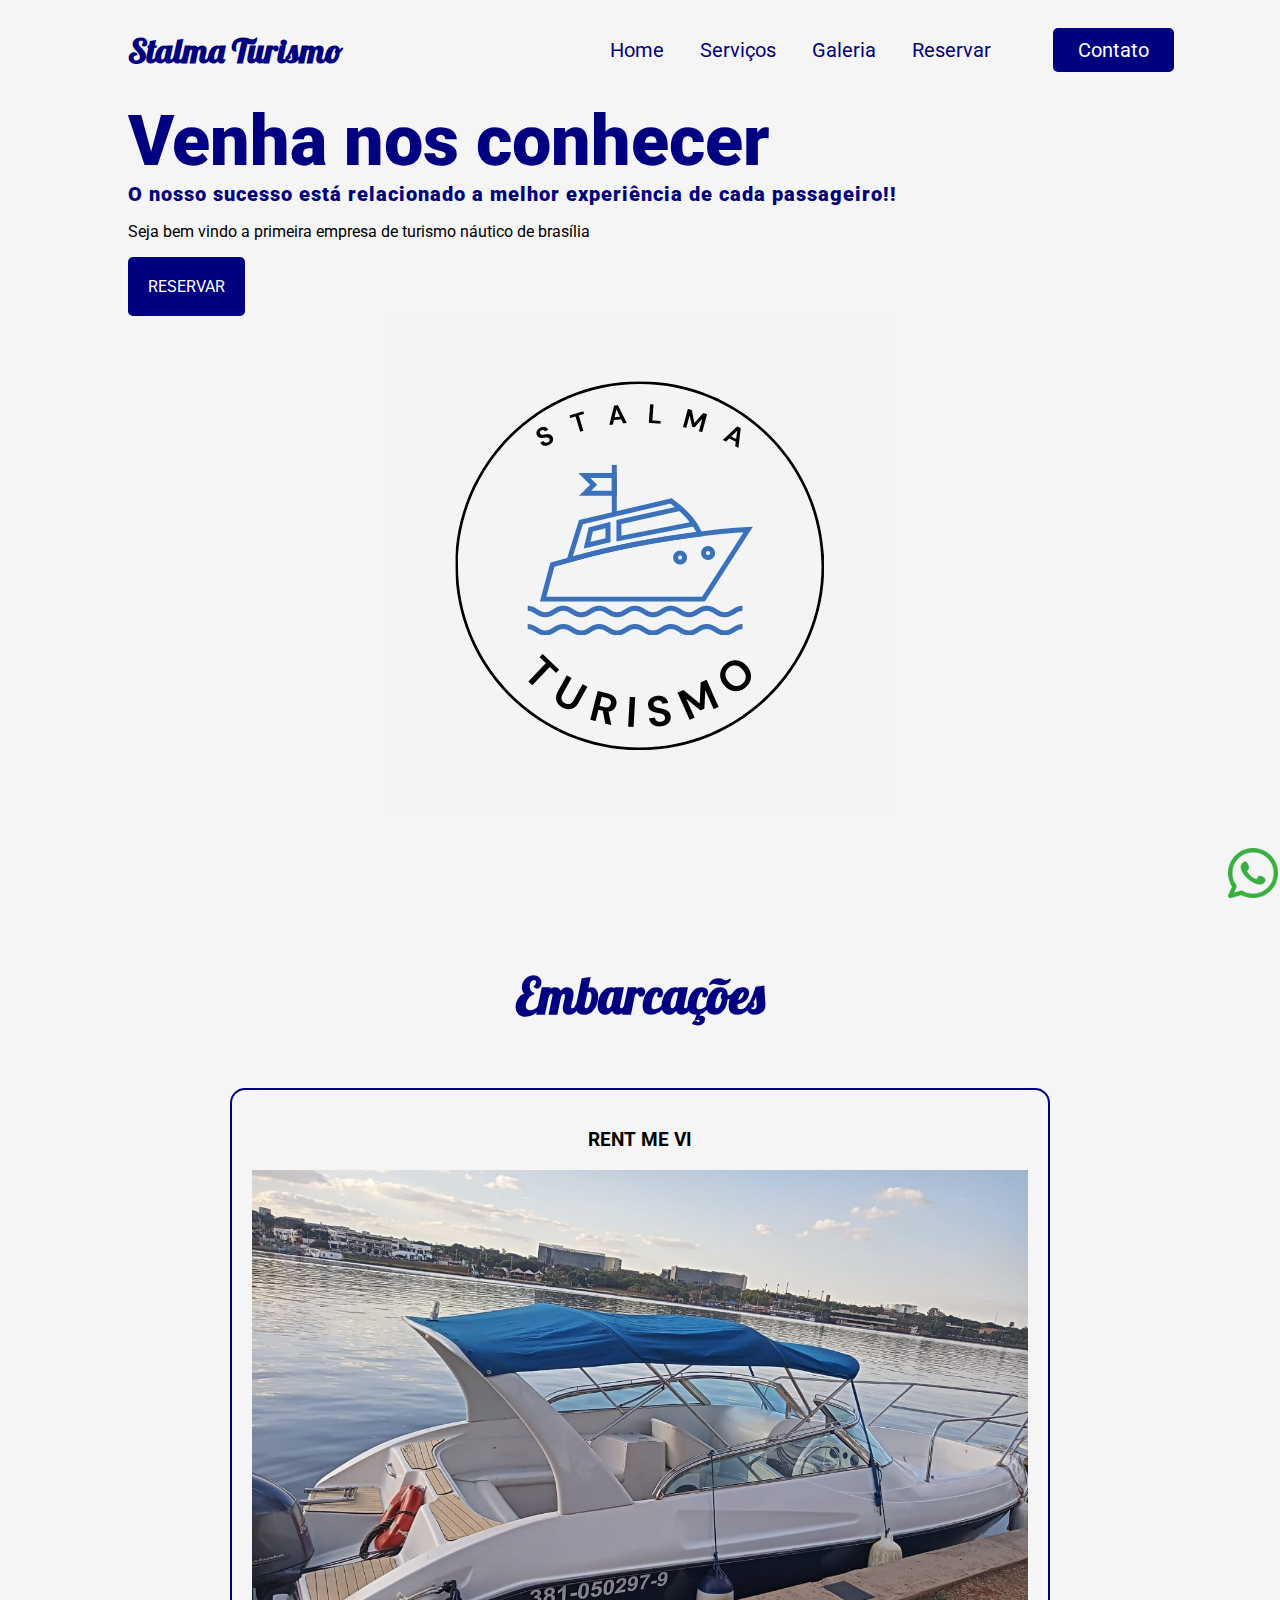
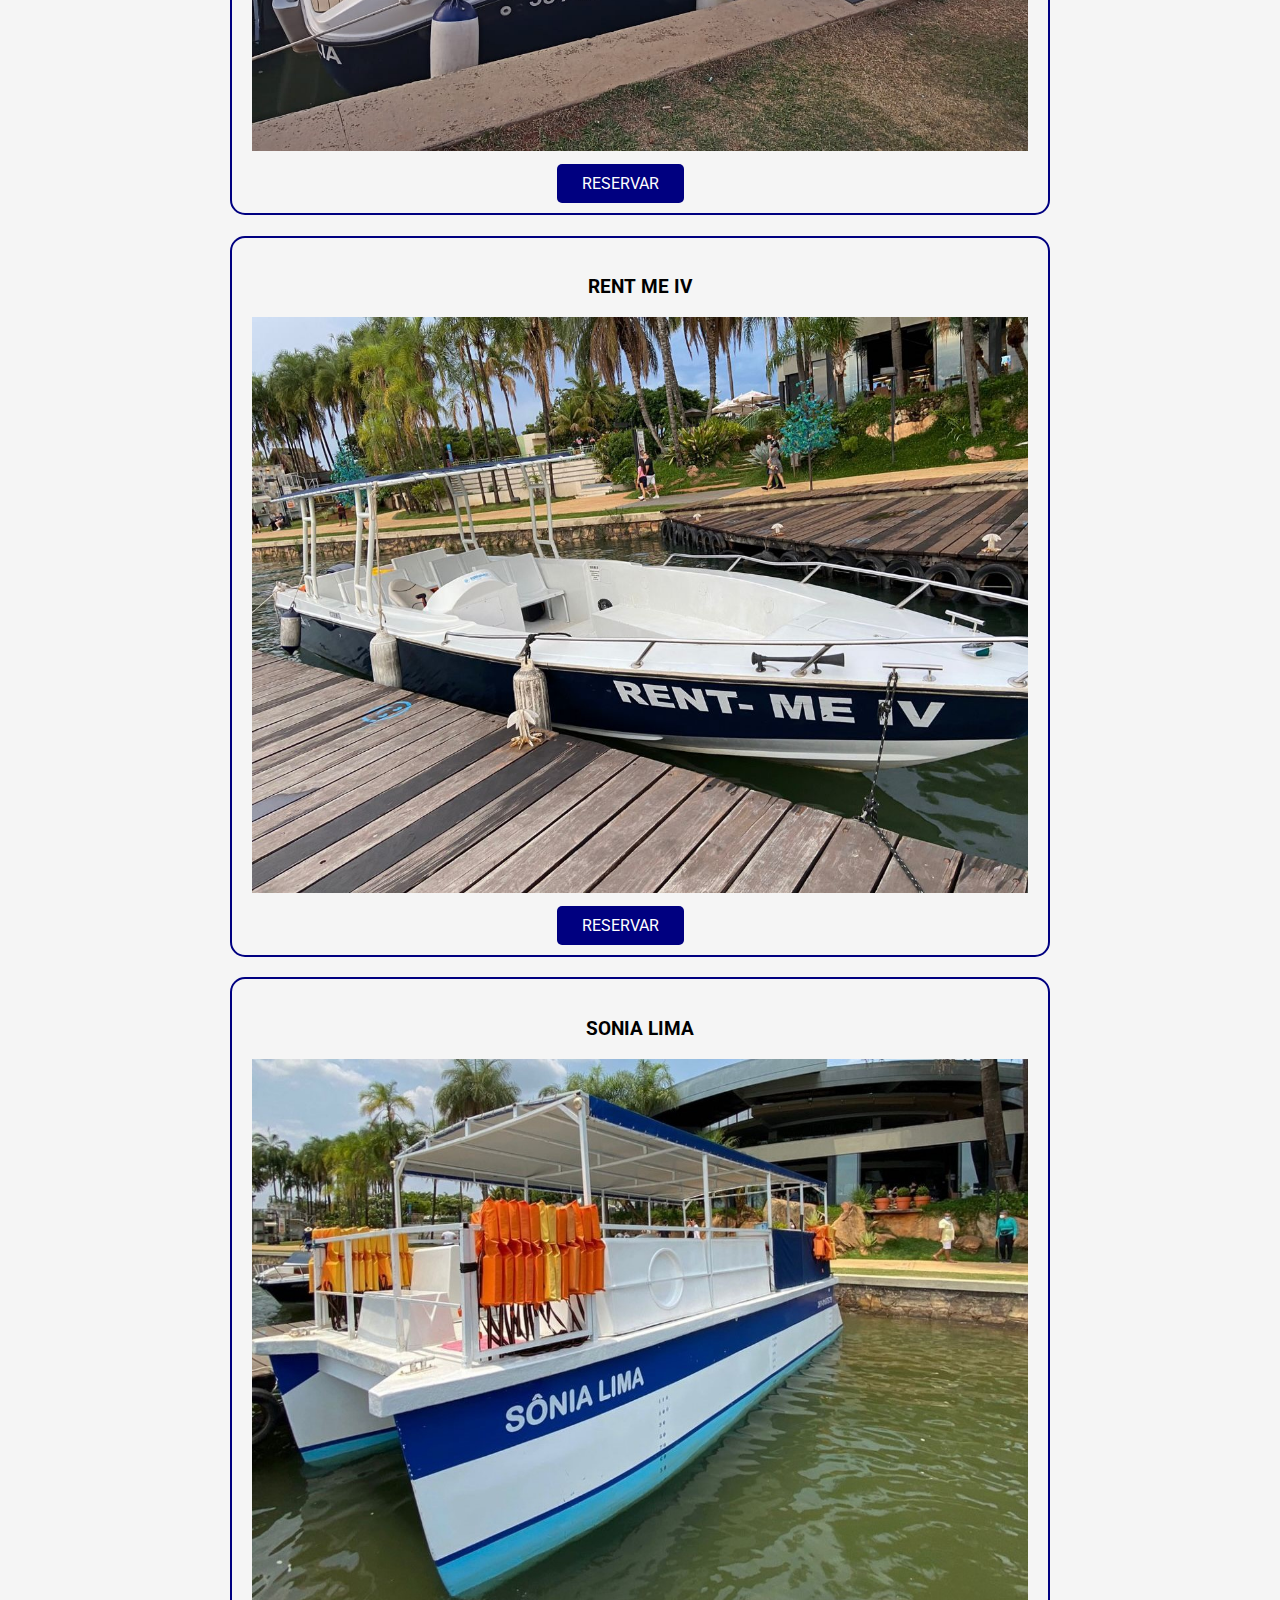
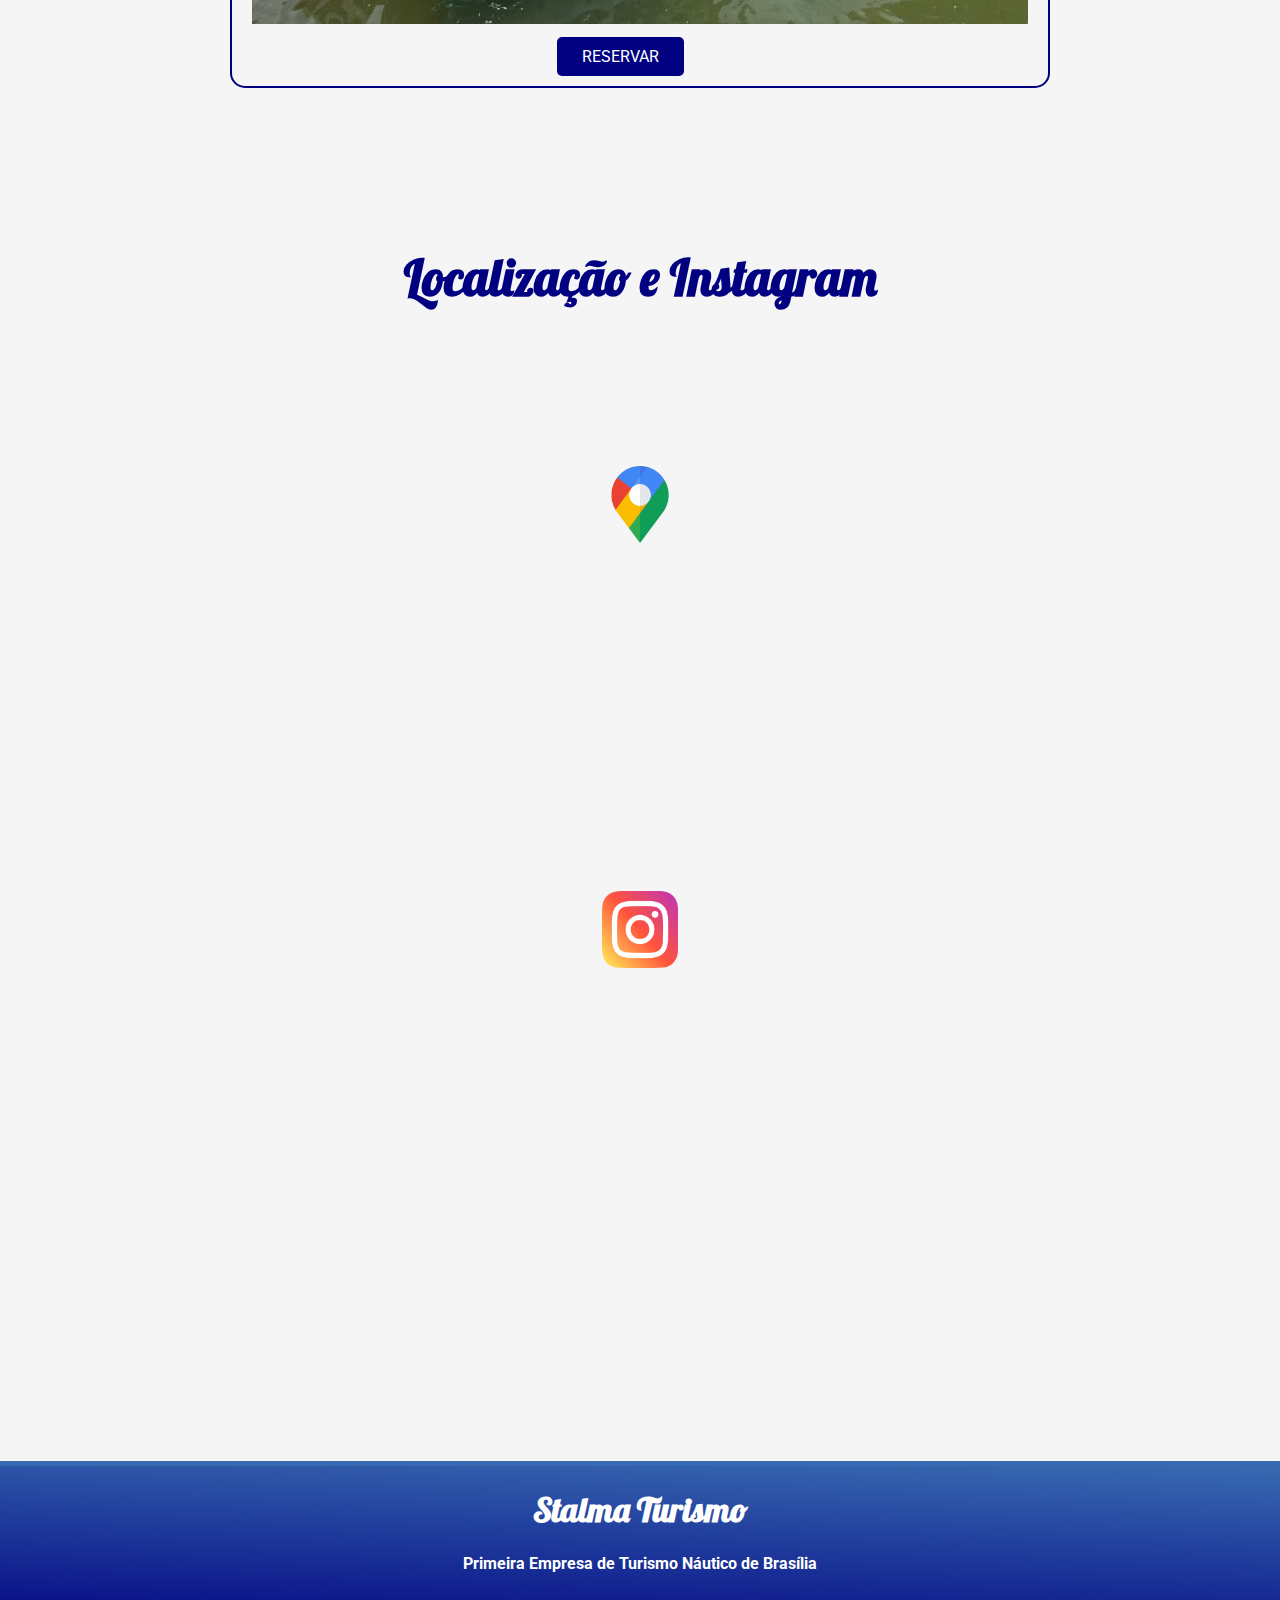
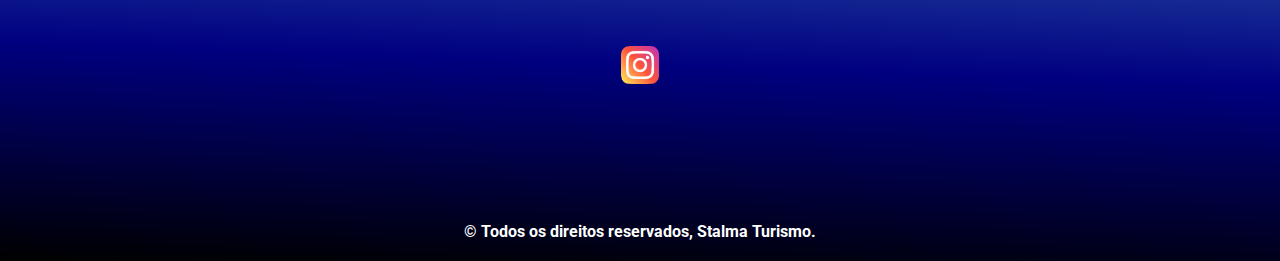
<file: index.html>
<!DOCTYPE html>
<html lang="pt-br">

<head>
    <meta charset="UTF-8">
    <meta name="viewport" content="width=device-width, initial-scale=1.0">
    <meta name="description" content="Primeira Empresa de Passeio de Barco">
    <meta name="Keywords" content="Passeio de Barco brasilia, turismo nautico">
    <link rel="stylesheet" href="css/estilo.css">
    <link rel="stylesheet" href="css/responsivo.css">
    <link rel="icon" href="img/fficon.png" type="img">
    <title>Passeio de Barco Stalma Turismo.</title>
</head>

<body style="background-color: whitesmoke;">

    <nav class="navbar">
        <div class="logo">
            <h1>Stalma Turismo</h1>

        </div>
        <div class="menu">
            <a id="c" href="#">Home</a>
            <a id="b" href="https://contate.me/stalma-turismo" target="_blank">Serviços</a>
            <a href="sobre.html">Galeria</a>
            <a id="a" href="https://contate.me/stalma-turismo" target="_blank">Reservar</a>
            <a id="botao" href="https://contate.me/stalma-turismo" target="_blank">Contato</a>
        </div>

    </nav>

    <header style="background-color: whitesmoke;" class="header">

        <div class="headline">
            <h2 style="font-size: 70px;">Venha nos conhecer</h2>
            <h2 style="letter-spacing: 1px;">O nosso sucesso está relacionado a melhor experiência de cada
                passageiro!!
            </h2>

            <p> Seja bem vindo a primeira empresa de turismo náutico de brasília </p>

            <a href="https://contate.me/stalma-turismo" target="_blank" class="contact"> Reservar</a>
        </div>

        <div class="img-headline">
            <img src="img/logo.png" height="75%">
        </div>

    </header>
    <div class="section">
        <h2>Embarcações</h2>
        <div class="servicos">
            <div class="card">
                <div class="card-text">
                    <h3>RENT ME VI</h3>
                    <img src="img/RentMeVI.jpeg" width="100%">
                    <br><br>
                    <a class="bot" href="https://contate.me/stalma-turismo" target="_blank">RESERVAR</a>
                </div>

            </div>
            <div class="card">
                <div class="card-text">
                    <h3>RENT ME IV</h3>
                    <img src="img/RentMeIV.jpeg" width="100%">
                    <br><br>
                    <a class="bot" href="https://contate.me/stalma-turismo" target="_blank">RESERVAR</a>

                </div>

            </div>

            <div class="card">

                <div class="card-text">
                    <h3>SONIA LIMA</h3>
                    <img src="img/SoniaLima.jpeg" width="100%">
                    <br><br>
                    <a class="bot" href="https://contate.me/stalma-turismo" target="_blank">RESERVAR</a>

                </div>


            </div>

        </div>
    </div>

    <div class="segunda">

        <h2>Localização e Instagram</h2>

        <div class="localizacao">

            <div class="loc">

                <h3> <img src="img/google-maps.png" width="15%" height="15%"> </h3>

                <iframe
                    src="https://www.google.com/maps/embed?pb=!1m18!1m12!1m3!1d570.611144766694!2d-47.874039404272274!3d-15.825088214131783!2m3!1f0!2f0!3f0!3m2!1i1024!2i768!4f13.1!3m3!1m2!1s0x935a2568113b0365%3A0x302613983c9bfa97!2sStalma%20Turismo%20Passeio%20de%20Barco!5e0!3m2!1spt-BR!2sbr!4v1722608416968!5m2!1spt-BR!2sbr"
                    width="300" height="300" style="border:0;" allowfullscreen="" loading="lazy"
                    referrerpolicy="no-referrer-when-downgrade"></iframe>

            </div>

            <div class="loc">

                <h3> <img src="img/instagram.png" width="15%" height="15%"> </h3>


                <iframe id="frame" width="300" height="300" src="https://www.instagram.com/p/CrHMwSSpaKV/embed"
                    frameborder="0"></iframe>

            </div>

        </div>




    </div>


    <footer>

        <div class="logo-rodape">
            <b>
                <h1 class="empresa">Stalma Turismo</h1>
            </b>
            <b>
                <p style="color: white;">Primeira Empresa de Turismo Náutico de Brasília</p>
            </b>

            <br><br>

            <a href="https://www.instagram.com/passeios_staturismo?utm_source=ig_web_button_share_sheet&igsh=ZDNlZDc0MzIxNw=="
                target="_blank">
                <h3> <img src="img/instagram.png" width="3%" height="3%"> </h3>
            </a>

        </div>

        <br><br><br><br><br><br>
        <b style="color: white;">© Todos os direitos reservados, Stalma Turismo.</b>
    </footer>

    <a href="https://contate.me/stalma-turismo" target="_blank"> <img class="whats" src="img/whatsapp (1).png"></a>

</body>


</html>
</file>
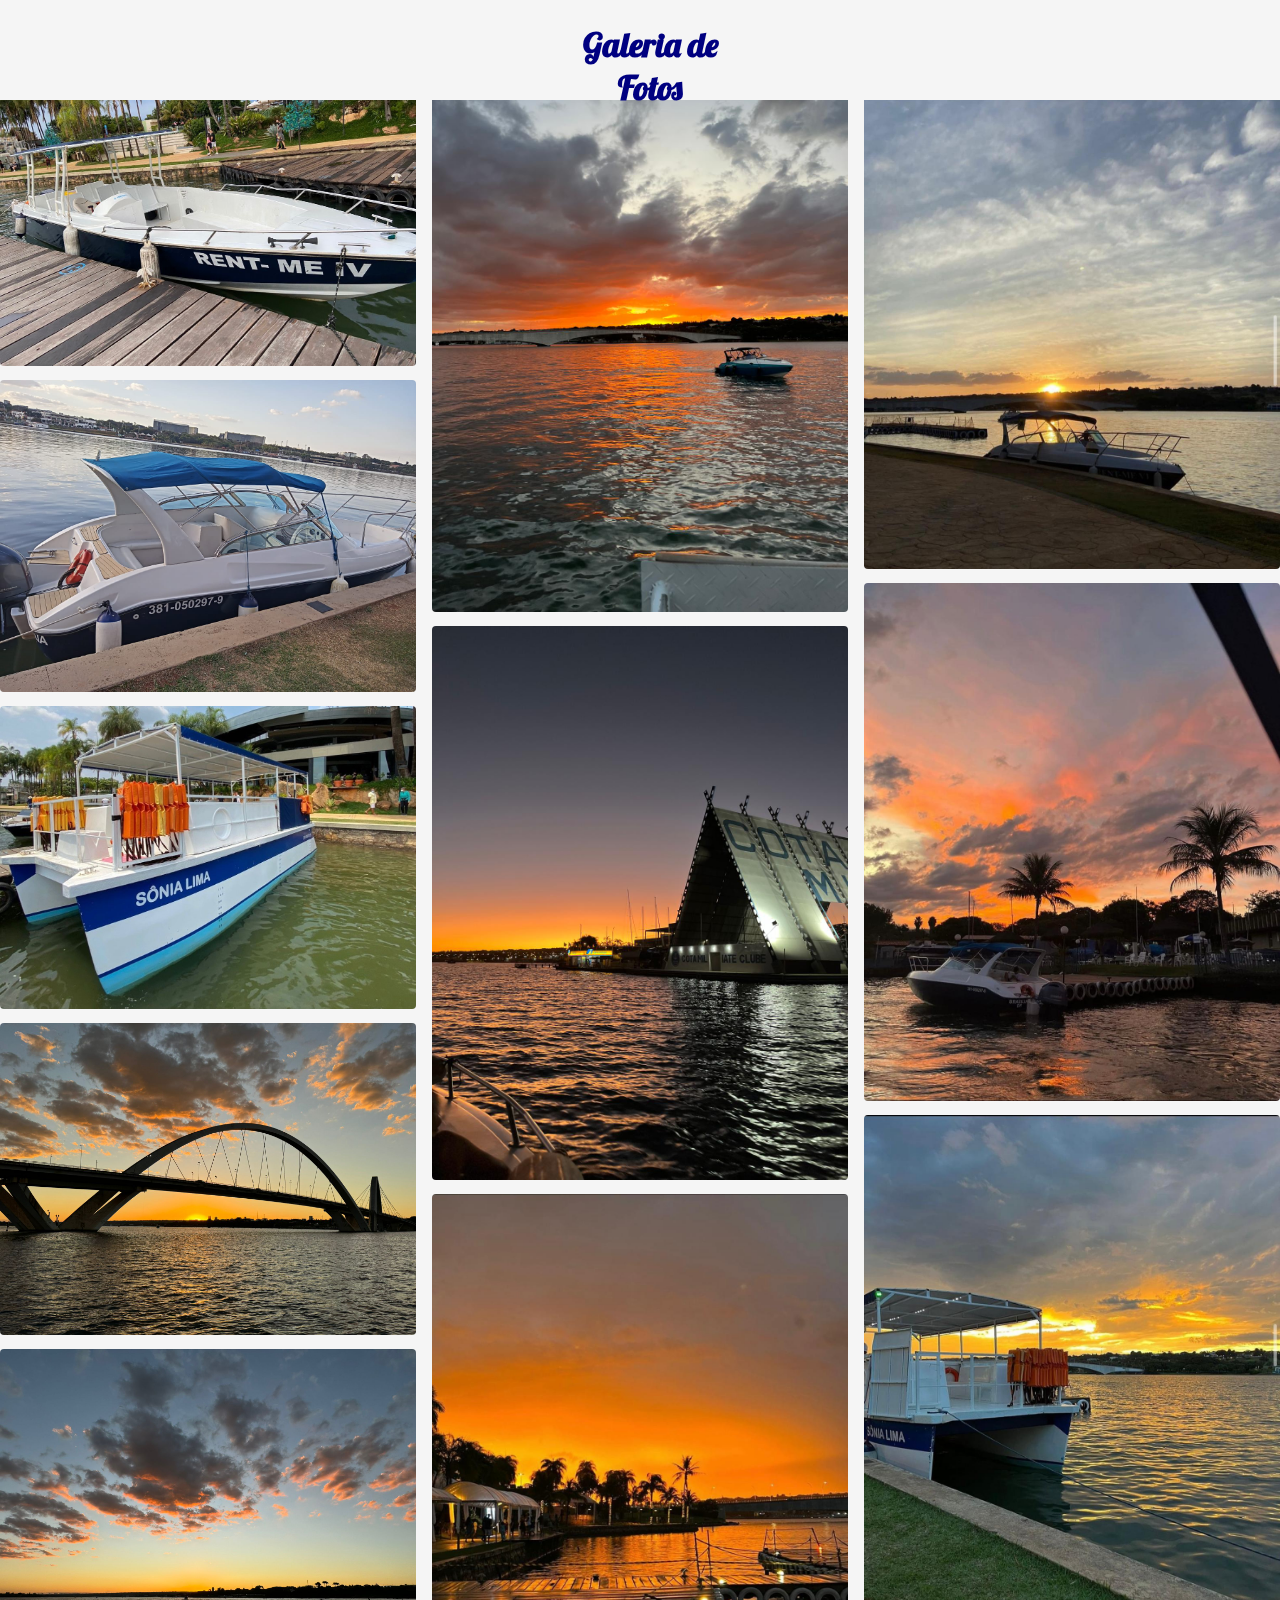
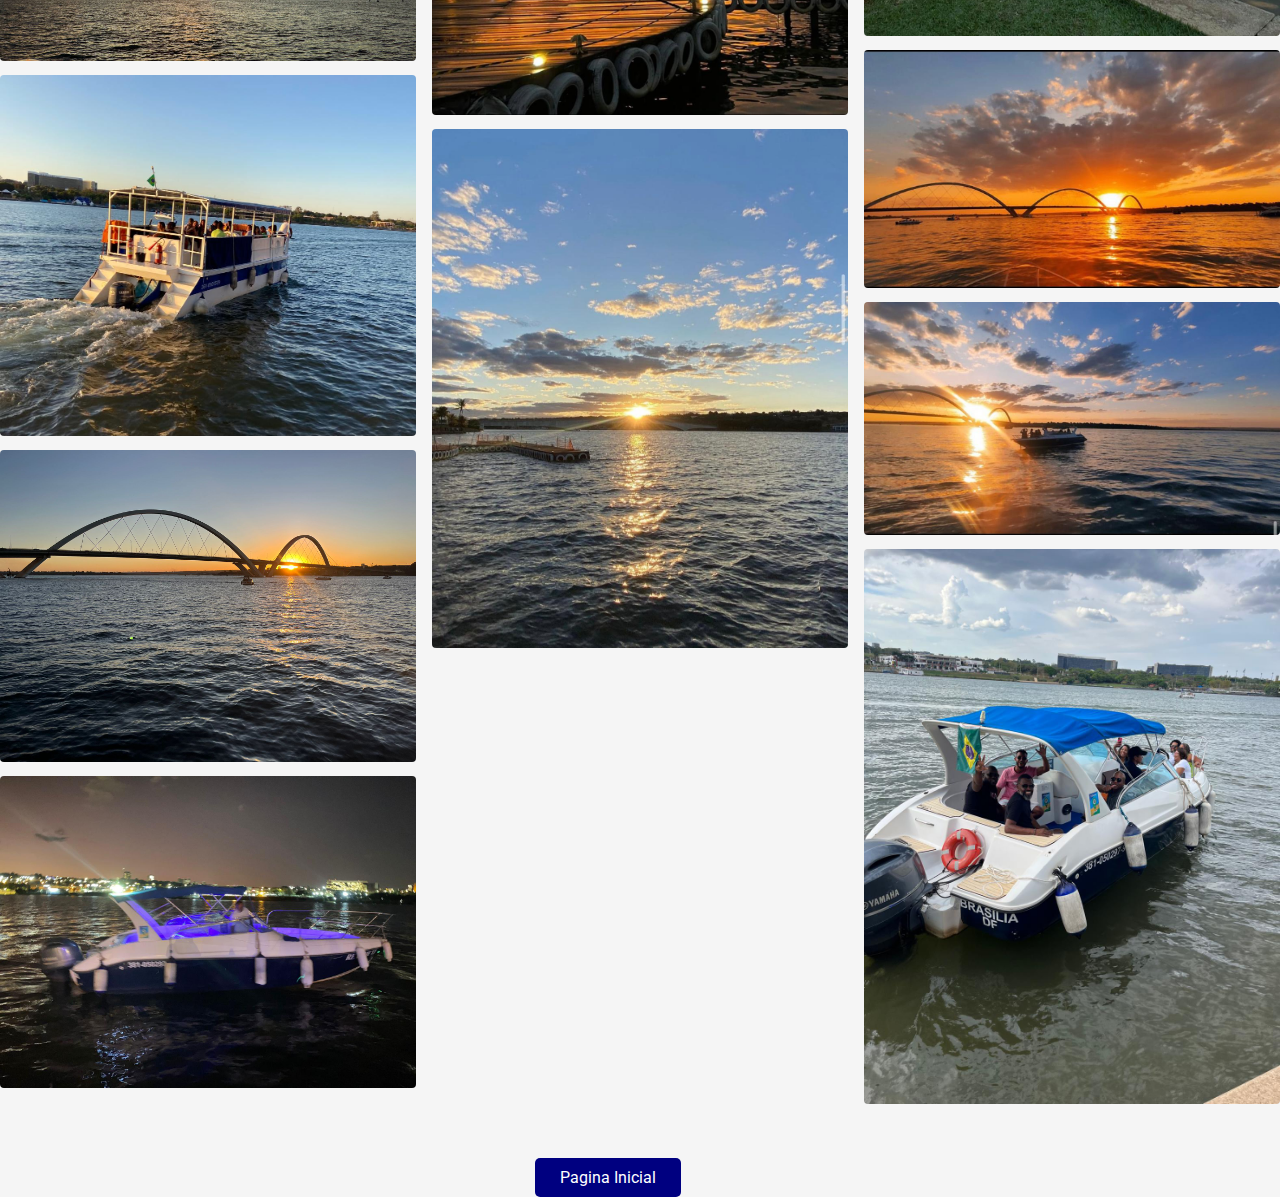
<file: sobre.html>
<!DOCTYPE html>
<html lang="pt-br">

<head>
    <meta charset="UTF-8">
    <meta name="viewport" content="width=device-width, initial-scale=1.0">
    <link rel="stylesheet" href="css/sobre.css">
    <link rel="stylesheet" href="css/responsivo.css">
    <title>Galeria</title>
</head>

<body style="background-color: whitesmoke;">

    <nav class="navbar">
        <div class="logob">
            <h1>Galeria de Fotos</h1>

        </div>

        <br><br><br>



    </nav>

    <br><br><br>

    <div class="section" style="column-count: 3;" class="nois">




        </video>

        <img style="border-radius: 4px; margin-bottom: 10px;" src="img/RentMeIV.jpeg" width="100%">

        <img style="border-radius: 4px; margin-bottom: 10px;" src="img/RentMeVI.jpeg" width="100%">

        <img style="border-radius: 4px; margin-bottom: 10px;" src="img/SoniaLima.jpeg" width="100%">

        <img style="border-radius: 4px; margin-bottom: 10px;" src="img/WhatsApp Image 2024-07-04 at 13.13.54.jpeg"
            width="100%">

        <img style="border-radius: 4px; margin-bottom: 10px;" src="img/WhatsApp Image 2024-07-04 at 13.13.55.jpeg"
            width="100%">

        <img style="border-radius: 4px; margin-bottom: 10px;" src="img/WhatsApp Image 2024-07-04 at 13.15.42.jpeg"
            width="100%">

        <img style="border-radius: 4px; margin-bottom: 10px;" src="img/WhatsApp Image 2024-07-13 at 18.06.34.jpeg"
            width="100%">

        <img style="border-radius: 4px; margin-bottom: 10px;" src="img/WhatsApp Image 2024-08-03 at 00.31.06.jpeg"
            width="100%">

        <img style="border-radius: 4px; margin-bottom: 10px;" src="img/WhatsApp Image 2024-08-03 at 00.40.01.jpeg"
            width="100%">

        <img style="border-radius: 4px; margin-bottom: 10px;" src="img/WhatsApp Image 2024-08-03 at 00.40.02 (1).jpeg"
            width="100%">

        <img style="border-radius: 4px; margin-bottom: 10px;" src="img/WhatsApp Image 2024-08-03 at 00.40.02 (2).jpeg"
            width="100%">

        <img style="border-radius: 4px; margin-bottom: 10px;" src="img/WhatsApp Image 2024-08-03 at 00.40.02 (3).jpeg"
            width="100%">

        <img style="border-radius: 4px; margin-bottom: 10px;" src="img/WhatsApp Image 2024-08-03 at 00.40.02 (4).jpeg"
            width="100%">

        <img style="border-radius: 4px; margin-bottom: 10px;" src="img/WhatsApp Image 2024-08-03 at 00.40.02 (5).jpeg"
            width="100%">

        <img style="border-radius: 4px; margin-bottom: 10px;" src="img/WhatsApp Image 2024-08-03 at 00.40.02 (6).jpeg"
            width="100%">

        <img style="border-radius: 4px; margin-bottom: 10px;" src="img/WhatsApp Image 2024-08-03 at 00.40.02 (7).jpeg"
            width="100%">

        <img style="border-radius: 4px; margin-bottom: 10px;" src="img/WhatsApp Image 2024-08-03 at 00.40.02 (8).jpeg"
            width="100%">

        <img style="border-radius: 4px; margin-bottom: 10px;" src="img/WhatsApp Image 2024-08-03 at 00.40.02.jpeg"
            width="100%">




    </div>

    <footer>
        <a style="text-decoration: none;" id="botaob" href="index.html">Pagina Inicial</a>

    </footer>
</body>


</html>
</file>
<file: css/estilo.css>
@import url('https://fonts.googleapis.com/css2?family=Lobster&family=Roboto:ital,wght@0,100;0,300;0,400;0,500;0,700;0,900;1,100;1,300;1,400;1,500;1,700;1,900&display=swap');


* {
    box-sizing: border-box;
}

body {
    margin: 0;
    font-family: "Roboto", sans-serif;
}

.navbar {
    background-color: whitesmoke;
    display: flex;
    flex-flow: row wrap;
    height: 100px;
    /* background-color: aquamarine; */
    justify-content: center;
    align-items: center;
    position: fixed;
    width: 100%;
}

.logo {
    flex: 20%;
    /* border: 1px solid red; */
    text-align: left;
    margin-left: 10%;
}

.logo h1 {
    font-family: "Lobster", sans-serif;
    color: #000080;
    font-size: 34px;
}

.menu {
    flex: 70%;
    /* border: 1px solid red; */
    text-align: right;
    padding: 20px;
}

.menu a {
    color: #000080;
    text-decoration: none;
    font-size: 20px;
    padding: 20px 16px;
}

.menu a:hover {
    color: #386ab1;
    border-top: 4px solid #000080;

}

#botao {
    background: #000080;
    padding: 10px 25px;
    color: white;
    border-radius: 5px;
    margin-right: 10%;
    margin-left: 5%;
}

#botao:hover {
    border: none;
    background-color: #386ab1;
}

.header {
    display: flex;
    flex-flow: row wrap;
    justify-content: center;
    align-items: center;
    background: white;
    padding-top: 100px;

}

.headline {
    flex: 40%;
    margin-left: 10%;
    /* border: 1px solid black; */
}

.headline h2 {
    font-weight: 900;
    font-size: 20px;
    color: #000080;
    padding: 0;
    margin: 0;
}

.contact {
    display: inline-block;
    background: #000080;
    padding: 20px;
    color: white;
    text-transform: uppercase;
    border-radius: 5px;
    text-decoration: none;

}

.contact:hover {
    background: #386ab1;
}

.headline:p {
    color: gray;
    text-align: center;
}

.img-headline {
    margin-left: 10%;
    margin-right: 10%;
    flex: 40%;
    /* border: 1px solid black; */
    text-align: center;
}

.section {
    display: inline-block;
    margin-top: 80px;
    /* border: 1px solid black; */
    margin-left: 5%;
    margin-right: 5%;
    width: 90%;
    padding: 5%;
    text-align: center;
}

.section h2 {
    width: 100%;
    font-size: 50px;
    margin: 0%;
    font-family: "Lobster", sans-serif;
    font-weight: bold;
    color: #000080;
}

.servicos {
    display: inline-block;
    margin-top: 5%;

}

.card {
    display: inline-block;
    width: 80%;
    padding: 20px;
    margin: 1%;
    border: 2px solid #000080;
    border-radius: 15px;
    background-color: whitesmoke;
}



.bot {
    background: #000080;
    padding: 10px 25px;
    color: white;
    border-radius: 5px;
    margin-right: 10%;
    margin-left: 5%;
    text-decoration: none;
}

.segunda {
    background-color: whitesmoke;
    display: inline-block;
    margin-top: 20px;
    /* border: 1px solid black; */
    margin-left: 5%;
    margin-right: 5%;
    width: 90%;
    padding: 5%;
    text-align: center;
}

.segunda h2 {
    width: 100%;
    height: 200px;
    font-size: 50px;
    margin: 0%;
    font-family: "Lobster", sans-serif;
    font-weight: bold;
    color: #000080;

}

.localizacao {
    display: inline-block;
    /* border: 1px solid black; */

}

.localizacao iframe {
    border-radius: 20px;
}

.loc {
    display: inline-block;
    margin: 1px;
    /* border: 1px solid black; */
}

footer {
    margin-top: 100px;
    height: 400px;
    background-image: linear-gradient(2deg, black, #000080, #386ab1);
    text-align: center;
    border-top: 5px solid #386ab1;
    max-width: 100%;

}

.log-rodape {
    padding: 100px;
    border: 1px solid white;
}

.empresa {
    font-family: "Lobster", sans-serif;
    color: white;
    font-size: 34px;

}

.whats {
    position: fixed;
    bottom: 2px;
    right: 2px;
    width: 50px;
}

.noish1 h1 {
    font-family: "Lobster", sans-serif;
    color: #000080;
    font-size: 34px;
}
</file>
<file: css/responsivo.css>
@media screen and (max-width: 1005px) {
    #botao {
        display: none;
    }

    #b {
        display: none;
    }

    #c {
        display: none;
    }

    .navbar {
        position: relative;
    }

    .logob h1 {
        text-align: center;
    }

    .logob {
        text-align: center;
    }
}
</file>
<file: css/sobre.css>
@import url('https://fonts.googleapis.com/css2?family=Lobster&family=Roboto:ital,wght@0,100;0,300;0,400;0,500;0,700;0,900;1,100;1,300;1,400;1,500;1,700;1,900&display=swap');


* {
    box-sizing: border-box;
}

body {
    margin: 0;
    font-family: "Roboto", sans-serif;
}

h1 {
    font-family: "Lobster", sans-serif;
    color: #000080;
    font-size: 34px;

}

.navbar {
    background-color: whitesmoke;
    display: flex;
    flex-flow: row wrap;
    height: 100px;
    /* background-color: aquamarine; */
    justify-content: center;
    align-items: center;
    position: fixed;
    width: 100%;

}

.logob {
    display: flex;
    /* border: 1px solid red; */
    text-align: center;

}

.logob h1 {
    font-family: "Lobster", sans-serif;
    color: #000080;
    font-size: 34px;
    margin-left: 10%;
}

#botaob {
    background: #000080;
    padding: 10px 25px;
    color: white;
    border-radius: 5px;
    margin-right: 10%;
    margin-left: 5%;

}

#botaob:hover {
    border: none;
    background-color: #386ab1;
}

footer {
    padding-top: 50px;
    text-align: center;

}
</file>
